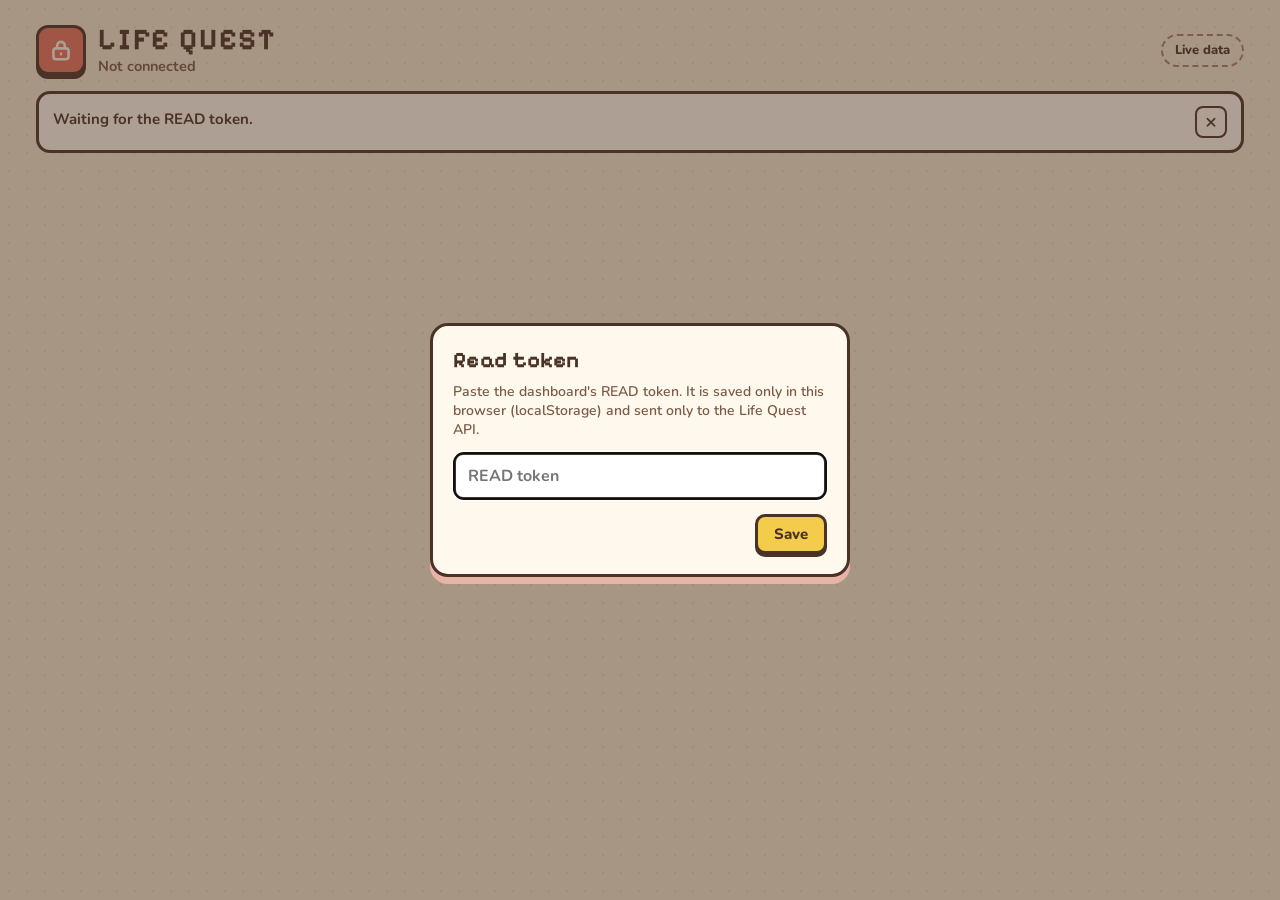
<file: index.html>
<!doctype html>
<html lang="en">
<head>
  <meta charset="utf-8">
  <meta name="robots" content="noindex, nofollow">
  <meta name="referrer" content="no-referrer">
  <title>Life Quest</title>
  <script>location.replace('ui/' + location.search + location.hash);</script>
  <noscript><meta http-equiv="refresh" content="0; url=ui/"></noscript>
</head>
<body><a href="ui/">Open Life Quest</a></body>
</html>
</file>
<file: ui/css/style.css>
/* Life Quest dashboard. Mobile first; wider layouts from 720px and 1000px. */
:root {
  --bg: #f6e9d2;
  --dot: #ead6b4;
  --card: #fff8ec;
  --ink: #4a3226;
  --ink-soft: #7a5a48;
  --card-shadow: #e8b4a6;
  --green: #7cc66a;
  --yellow: #f4cc4c;
  --yellow-deep: #efb92e;
  --red: #e8735f;
  --gray: #dcd6cd;
  --pending-bg: #f1ede6;
  --pending-line: #a8806a;
  --hp-track: #6b4c3d;
  --xp-track: #f3e2c8;
  --blue: #3d5a99;
  --blue-line: #6f88c4;
  --blue-text: #dbe4f8;
  --gold: #f4cc4c;
  --str: #e8735f;
  --vit: #6d8fd6;
  --foc: #7cc66a;
  --dis: #b58ae0;
  --ev-classes: #8fb3e0;
  --ev-socials: #f0a8c4;
  --ev-meetings: #b9a3e3;
  --ev-other: #d8c8b4;
  --radius: 22px;
  --pixel: "Pixelify Sans", ui-monospace, monospace;
  --sans: "Nunito", ui-rounded, system-ui, -apple-system, sans-serif;
}

* { box-sizing: border-box; }
html { -webkit-text-size-adjust: 100%; }
body {
  margin: 0;
  background-color: var(--bg);
  background-image: radial-gradient(var(--dot) 1.4px, transparent 1.6px);
  background-size: 18px 18px;
  color: var(--ink);
  font: 700 15px/1.35 var(--sans);
  overflow-x: hidden;
}
button { font: inherit; color: inherit; }
.pixel { font-family: var(--pixel); font-weight: 700; letter-spacing: .02em; }
h1, h2, p { margin: 0; }
.hint { color: var(--ink-soft); font-size: 13px; font-weight: 600; }

.page {
  max-width: 1240px;
  margin: 0 auto;
  padding: max(14px, env(safe-area-inset-top)) max(16px, env(safe-area-inset-right)) 40px max(16px, env(safe-area-inset-left));
}

/* ---------- Header ---------- */
.top { display: flex; align-items: center; gap: 12px; margin-bottom: 14px; }
.logo {
  flex: none; width: 50px; height: 50px; border-radius: 12px;
  background: var(--red); color: var(--card);
  border: 3px solid var(--ink); box-shadow: 0 4px 0 var(--ink);
  display: grid; place-items: center;
}
.top-text { min-width: 0; flex: 1; }
.top h1 { font-size: 26px; line-height: 1; letter-spacing: .06em; white-space: nowrap; }
.sub { color: var(--ink-soft); font-size: 13.5px; margin-top: 3px; }
@media (min-width: 720px) { .top h1 { font-size: 30px; } .sub { font-size: 14.5px; } }
.menu-wrap { position: relative; flex: none; }
.source-pill {
  border: 2.5px dashed var(--pending-line); border-radius: 999px; background: transparent;
  padding: 6px 12px; font-size: 13px; font-weight: 800; color: var(--ink); cursor: pointer;
  white-space: nowrap;
}
.pill-long { display: none; }
@media (min-width: 560px) { .pill-long { display: inline; } }
.source-pill:hover, .source-pill[aria-expanded="true"] { background: var(--card); }
.menu {
  position: absolute; right: 0; top: calc(100% + 6px); z-index: 10; min-width: 170px;
  background: var(--card); border: 3px solid var(--ink); border-radius: 14px; box-shadow: 0 4px 0 var(--ink);
  padding: 6px; display: flex; flex-direction: column;
}
.menu[hidden] { display: none; }
.menu button { text-align: left; background: none; border: 0; padding: 9px 10px; border-radius: 8px; cursor: pointer; }
.menu button:hover, .menu button:focus-visible { background: var(--bg); }

.status {
  background: var(--card); border: 3px solid var(--ink); border-radius: 14px; padding: 12px 14px; margin-bottom: 14px;
}
.status { display: flex; align-items: flex-start; gap: 10px; }
.status[hidden] { display: none; }
.status > span { flex: 1; min-width: 0; padding-top: 3px; }
.status.error { background: #fde3dc; }
.status-close, .reward-close {
  flex: none; width: 32px; height: 32px; border: 2.5px solid var(--ink); border-radius: 8px; background: var(--card);
  font-size: 20px; line-height: 1; cursor: pointer; color: var(--ink);
}

/* ---------- Cards ---------- */
.card {
  background: var(--card);
  border: 3px solid var(--ink);
  border-radius: var(--radius);
  box-shadow: 0 7px 0 var(--card-shadow);
  padding: 16px;
  margin-bottom: 20px;
  min-width: 0;
}
.card-head { display: flex; flex-wrap: wrap; align-items: baseline; justify-content: space-between; gap: 6px 16px; margin-bottom: 12px; }
.card-title { font-size: 21px; }

/* ---------- Character ---------- */
.char-card {
  display: grid;
  grid-template-columns: 112px 1fr;
  grid-template-areas: "avatar name" "stats stats" "skills skills";
  gap: 14px 16px;
  align-items: center;
}
.avatar { grid-area: avatar; display: flex; flex-direction: column; align-items: center; gap: 8px; }
.sprite-box {
  position: relative; width: 100%; aspect-ratio: 1; overflow: hidden;
  border: 3px solid var(--ink); border-radius: 16px;
  background: linear-gradient(#d3e8f3 0 58%, #c3d9a1 58% 100%);
}
.sprite-shadow {
  position: absolute; left: 22%; right: 22%; bottom: 13%; height: 7%;
  background: rgba(74, 50, 38, .2); border-radius: 50%;
}
.sprite {
  position: absolute; left: 12%; right: 12%; bottom: 16%;
  transform-origin: 50% 100%;
  animation: wobble .9s ease-in-out infinite alternate;
}
.sprite svg { display: block; width: 100%; height: auto; shape-rendering: crispEdges; }
.sprite .eyes-closed { opacity: 0; }
.sprite .eyes-open { animation: blink-open 4s steps(1, end) infinite; }
.sprite .eyes-closed { animation: blink-closed 4s steps(1, end) infinite; }
@keyframes wobble { from { transform: rotate(-7deg); } to { transform: rotate(7deg); } }
@keyframes blink-open { 0%, 95% { opacity: 1; } 96%, 100% { opacity: 0; } }
@keyframes blink-closed { 0%, 95% { opacity: 0; } 96%, 100% { opacity: 1; } }

.mood {
  display: inline-block; padding: 4px 12px; border-radius: 999px;
  border: 3px solid var(--ink); background: var(--yellow); font-weight: 800; font-size: 14px;
  max-width: 100%; text-align: center; line-height: 1.2; /* long labels wrap inside the avatar column */
}
.mood.thriving { background: var(--green); }
.mood.struggling { background: #f5a86a; }
.mood.drained { background: var(--red); }
.mood.unknown { background: var(--gray); }

.name-row { grid-area: name; display: flex; align-items: center; flex-wrap: wrap; gap: 8px 12px; min-width: 0; }
.name { font-size: 32px; line-height: 1.1; overflow-wrap: anywhere; }
.lv { background: var(--ink); color: var(--yellow); border-radius: 8px; padding: 3px 10px; font-size: 20px; }

.stats { grid-area: stats; min-width: 0; }
.bar-head { display: flex; justify-content: space-between; align-items: center; gap: 8px; margin: 2px 0 6px; font-weight: 800; }
.bar-label { display: inline-flex; align-items: center; gap: 6px; }
.ico { width: 16px; height: 16px; }
.hp-bar {
  display: grid; grid-template-columns: repeat(10, 1fr); gap: 4px;
  background: var(--ink); border-radius: 10px; padding: 4px; height: 26px;
}
.hp-seg { background: var(--hp-track); border-radius: 5px; overflow: hidden; }
.hp-seg > i { display: block; height: 100%; background: var(--yellow); border-radius: 5px; }
.stats .hint { margin: 6px 0 12px; }
.xp-bar {
  height: 22px; border: 3px solid var(--ink); border-radius: 999px; background: var(--xp-track); overflow: hidden;
}
.xp-fill {
  height: 100%; width: 0;
  background: repeating-linear-gradient(90deg, var(--yellow-deep) 0 10px, var(--yellow) 10px 20px);
}

.skills { grid-area: skills; display: grid; grid-template-columns: 1fr 1fr; gap: 10px; }
.skill {
  border: 3px solid var(--ink); border-radius: 14px; padding: 10px 12px; background: var(--card); box-shadow: 0 3px 0 var(--ink);
  min-width: 0;
}
.skill-top { display: flex; justify-content: space-between; align-items: center; }
.skill-key { font-family: var(--pixel); font-size: 15px; }
.skill-sw { width: 16px; height: 16px; border: 2.5px solid var(--ink); border-radius: 4px; }
.skill-xp { font-family: var(--pixel); font-size: 26px; line-height: 1.2; }
.skill-sub { color: var(--ink-soft); font-size: 13px; font-weight: 700; }

/* ---------- Grids (quest + events) ---------- */
.scroll-x { overflow-x: auto; -webkit-overflow-scrolling: touch; margin: 0 -16px; padding: 4px 0 10px 16px; overscroll-behavior-x: contain; }
/* The end gutter lives on the grid: browsers drop a scroller's own end padding. */
.scroll-x > .grid { box-sizing: content-box; padding-right: 16px; }
.grid { display: grid; gap: 8px; align-items: center; }
.quest-grid { grid-template-columns: 96px repeat(7, minmax(66px, 1fr)); min-width: 614px; } /* 96 + 7*66 + 7*8 gap */
.events-grid { grid-template-columns: 96px repeat(7, minmax(66px, 1fr)); min-width: 614px; }
.col-head { text-align: center; color: var(--ink-soft); font-size: 13px; font-weight: 800; white-space: nowrap; }
.col-head.today { background: var(--ink); color: var(--yellow); border-radius: 8px; padding: 3px 0; }
.row-head {
  position: sticky; left: -16px; z-index: 2; align-self: stretch;
  display: flex; align-items: center; gap: 8px;
  background: var(--card); margin-left: -16px; padding-left: 16px; min-width: 0;
  box-shadow: 8px 0 0 var(--card); /* covers the grid gap so scrolled cells don't peek through */
}
.row-head .row-text { min-width: 0; }
.habit-ico {
  flex: none; width: 34px; height: 34px; border: 2.5px solid var(--ink); border-radius: 10px;
  display: none; place-items: center;
}
.habit-ico svg { width: 18px; height: 18px; }
.habit-ico.exercise { background: #fde3dc; }
.habit-ico.sleep { background: #e1e9fb; }
.habit-ico.phone { background: #e3f2dc; }
.habit-ico.laptop { background: #efe3fa; }
.habit-name { font-size: 15px; font-weight: 800; }
.habit-meta { display: flex; align-items: center; gap: 3px; color: var(--ink-soft); font-size: 12.5px; white-space: nowrap; }
.habit-meta svg { width: 12px; height: 12px; flex: none; }

.cell {
  min-height: 76px; border: 3px solid var(--ink); border-radius: 12px; box-shadow: 0 4px 0 var(--ink);
  display: flex; flex-direction: column; align-items: center; justify-content: center; gap: 1px;
  padding: 4px 2px; font-size: 13px; font-weight: 800; line-height: 1.2; cursor: pointer; text-align: center;
  -webkit-tap-highlight-color: transparent; margin-bottom: 4px;
}
.cell .mark { font-size: 17px; line-height: 1; height: 18px; display: flex; align-items: center; }
.cell .mark svg { width: 16px; height: 16px; }
.cell .pts { font-size: 12.5px; }
.cell.green { background: var(--green); }
.cell.yellow { background: var(--yellow); }
.cell.red { background: var(--red); }
.cell.missing { background: var(--gray); color: var(--ink-soft); }
/* Before the Config start_date: real colors, faded, and "no XP" instead of points. */
.cell.unscored { opacity: .62; }
.cell.unscored .pts { font-style: italic; }
.cell.pending { background: var(--pending-bg); border: 3px dashed var(--pending-line); box-shadow: none; color: var(--ink-soft); }
.cell:focus-visible { outline: 3px solid var(--blue); outline-offset: 2px; }
.cell.selected { outline: 3.5px solid var(--blue); outline-offset: 3px; }

.legend { list-style: none; display: flex; flex-wrap: wrap; gap: 4px 12px; padding: 0; margin: 0; font-size: 13px; color: var(--ink-soft); font-weight: 700; }
.legend li { display: flex; align-items: center; gap: 5px; }
.sw { width: 14px; height: 14px; border: 2px solid var(--ink); border-radius: 4px; display: inline-block; }
.sw.green { background: var(--green); }
.sw.yellow { background: var(--yellow); }
.sw.red { background: var(--red); }
.sw.missing { background: var(--gray); }
.sw.pending { background: var(--pending-bg); border: 2px dashed var(--pending-line); }
.foot { margin-top: 6px; }

/* ---------- Detail panel ---------- */
.detail {
  background: var(--blue); color: #fff; border: 3px solid var(--ink); border-radius: var(--radius);
  box-shadow: 0 7px 0 #2e4475; padding: 6px; margin-bottom: 20px; align-self: start; min-width: 0;
}
.detail-inner { border: 3px solid var(--gold); border-radius: 16px; padding: 18px 18px 20px; }
.detail-date { font-family: var(--pixel); color: var(--gold); font-size: 14px; letter-spacing: .06em; text-transform: uppercase; }
.detail-title { display: flex; justify-content: space-between; align-items: center; gap: 10px; margin: 12px 0 10px; }
.detail-title h2 { font-size: 28px; }
.badge {
  border: 2.5px solid #fff; border-radius: 10px; padding: 3px 10px; font-weight: 800; color: var(--ink); font-size: 15px;
}
.badge.green { background: var(--green); }
.badge.yellow { background: var(--yellow); }
.badge.red { background: var(--red); }
.badge.missing { background: var(--gray); }
.badge.pending { background: var(--pending-bg); border-style: dashed; }
.detail-value { font-family: var(--pixel); font-size: 40px; line-height: 1.1; }
.detail-sub { color: var(--blue-text); font-size: 15px; margin-top: 4px; min-height: 1.35em; }
.detail hr { border: 0; border-top: 3px solid var(--blue-line); margin: 16px 0 12px; }
.detail dl { display: grid; grid-template-columns: 74px 1fr; gap: 10px 12px; margin: 0; font-size: 15px; }
.detail dt { color: var(--gold); }
.detail dd { margin: 0; color: #fff; }
.detail dd.rule { color: var(--blue-text); }

/* ---------- Events ---------- */
.cat-dot { width: 20px; height: 20px; border: 2.5px solid var(--ink); border-radius: 50%; flex: none; }
.ev {
  height: 36px; border: 2.5px solid var(--ink); border-radius: 9px; display: grid; place-items: center;
  font-size: 13px; font-weight: 800; white-space: nowrap;
}
.ev.empty { border: 2.5px dashed #e3cfbf; color: #bba393; background: transparent; font-weight: 600; }
.ev.classes, .cat-dot.classes { background: var(--ev-classes); }
.ev.socials, .cat-dot.socials { background: var(--ev-socials); }
.ev.meetings, .cat-dot.meetings { background: var(--ev-meetings); }
.ev.other, .cat-dot.other { background: var(--ev-other); }
.ev.empty { background: transparent; }
.busy { text-align: center; font-family: var(--pixel); font-size: 17px; }
.busy-label { font-weight: 800; }
.ev-points { color: #3f7a32; }
.ev-points.pending { color: var(--ink-soft); }
.skill-cal { color: var(--ink-soft); font-size: 12px; font-weight: 700; margin-top: 2px; }

/* ---------- Shop ---------- */
.shop {
  display: grid; grid-template-columns: auto 1fr; gap: 12px 14px; align-items: center;
  border: 3px dashed var(--pending-line); border-radius: var(--radius); background: #f1e3cf; padding: 16px;
}
.shop-lock {
  width: 52px; height: 52px; border: 3px solid var(--ink-soft); border-radius: 12px; background: var(--card);
  display: grid; place-items: center; color: var(--ink-soft);
}
.shop h2 { font-size: 20px; color: var(--ink-soft); }
.shop p { color: var(--ink-soft); font-size: 14px; font-weight: 600; margin-top: 2px; }
.shop-slots { grid-column: 1 / -1; display: flex; gap: 10px; justify-content: flex-end; }
.shop-slots i { width: 52px; height: 52px; border: 3px dashed var(--pending-line); border-radius: 12px; background: var(--card); opacity: .7; }

/* ---------- Game feel: streak risk, unlocks, rewards ---------- */
.unlock { margin-top: 6px; }
.risk-line {
  display: flex; align-items: center; gap: 6px; margin: -4px 0 10px; padding: 7px 10px;
  background: #fff1d6; border: 2.5px solid var(--yellow-deep); border-radius: 10px; font-size: 13.5px;
}
.risk-line[hidden] { display: none; }
.risk-line::before { content: "🔥"; }
.row-head.at-risk .habit-meta { color: #c2552f; font-weight: 800; }
.row-head.at-risk .habit-meta svg { animation: flame-pulse 1.2s ease-in-out infinite; transform-origin: 50% 90%; }
@keyframes flame-pulse { 0%, 100% { transform: scale(1); } 50% { transform: scale(1.35); } }

.reward {
  display: flex; align-items: center; gap: 12px; margin-bottom: 14px; padding: 10px 12px;
  background: var(--card); border: 3px solid var(--ink); border-radius: 14px; box-shadow: 0 4px 0 var(--yellow-deep);
}
.reward[hidden] { display: none; }
.reward.level-up { background: var(--yellow); }
.reward-star { font-size: 26px; color: var(--yellow-deep); line-height: 1; }
.reward.level-up .reward-star { color: var(--ink); }
.reward-text { flex: 1; min-width: 0; font-size: 14px; }
.reward-title { font-size: 18px; }
.sprite-box.celebrate::before, .sprite-box.celebrate::after {
  content: "✦"; position: absolute; z-index: 1; color: #fff7c2; font-size: 22px;
  text-shadow: 0 0 2px var(--ink); animation: sparkle 1.3s ease-out 2 both;
}
.sprite-box.celebrate::before { left: 14%; top: 12%; }
.sprite-box.celebrate::after { right: 14%; top: 22%; animation-delay: .35s; }
@keyframes sparkle {
  0% { opacity: 0; transform: scale(.3) rotate(0); }
  40% { opacity: 1; transform: scale(1.2) rotate(40deg); }
  100% { opacity: 0; transform: scale(.6) rotate(90deg); }
}

/* ---------- Manual edits ---------- */
.cell { position: relative; }
.edit-mark {
  position: absolute; top: -8px; right: -8px; width: 24px; height: 24px; border-radius: 50%;
  background: var(--card); border: 2px solid var(--ink); display: grid; place-items: center;
}
.edit-mark svg { width: 13px; height: 13px; }
.edit-mark.is-edited { background: var(--yellow); }
.edit-mark.is-edited svg path { fill: var(--yellow); }
.edit-box { margin-top: 16px; padding-top: 14px; border-top: 3px solid var(--blue-line); }
.edit-bar, .edit-actions { display: flex; flex-wrap: wrap; gap: 10px; }
.edit-bar[hidden] { display: none; }
.detail .btn { color: var(--ink); }
.detail .btn:disabled { opacity: .6; cursor: default; }
.edit-form { display: grid; gap: 10px; }
.edit-row { display: grid; grid-template-columns: 1fr 1fr; gap: 10px; }
.edit-field { display: grid; gap: 4px; color: var(--gold); font-size: 14px; }
.edit-field input {
  width: 100%; font: 700 17px var(--sans); color: var(--ink); background: #fff;
  border: 3px solid var(--ink); border-radius: 10px; padding: 8px 10px; min-height: 44px;
}
.edit-hint { color: var(--blue-text); font-size: 13px; }
.edit-msg { font-size: 14px; color: #fff; background: rgba(255, 255, 255, .12); border-radius: 8px; padding: 6px 8px; }
.edit-msg.error { background: #fde3dc; color: #8f2f1f; }
.edit-msg[hidden] { display: none; }

/* ---------- Token dialog ---------- */
.token-dialog {
  border: 3px solid var(--ink); border-radius: 18px; background: var(--card); color: var(--ink);
  box-shadow: 0 7px 0 var(--card-shadow); padding: 20px; width: min(420px, calc(100vw - 32px));
}
.token-dialog::backdrop { background: rgba(74, 50, 38, .45); }
.token-dialog h2 { font-size: 22px; margin-bottom: 8px; }
.token-dialog p { font-size: 14px; font-weight: 600; color: var(--ink-soft); margin-bottom: 12px; }
.token-dialog .token-error { color: #b2412d; font-weight: 800; }
.token-dialog input {
  width: 100%; font: 700 16px var(--sans); padding: 10px 12px; border: 3px solid var(--ink); border-radius: 10px; background: #fff;
}
.dialog-actions { display: flex; justify-content: flex-end; gap: 10px; margin-top: 14px; }
.btn {
  border: 3px solid var(--ink); border-radius: 10px; background: var(--yellow); padding: 7px 16px; font-weight: 800;
  box-shadow: 0 3px 0 var(--ink); cursor: pointer;
}
.btn.ghost { background: var(--card); }

/* ---------- Wider screens ---------- */
@media (min-width: 720px) {
  .page { padding-top: 24px; }
  .card { padding: 20px 22px; }
  .scroll-x { margin: 0 -22px; padding: 4px 0 10px 22px; }
  .scroll-x > .grid { padding-right: 22px; }
  .row-head { left: -22px; margin-left: -22px; padding-left: 22px; }
  .quest-grid, .events-grid { grid-template-columns: 150px repeat(7, minmax(72px, 1fr)); min-width: 710px; } /* 150 + 7*72 + 7*8 */
  .habit-ico { display: grid; }
  .char-card { grid-template-columns: 170px 1fr; grid-template-areas: "avatar name" "avatar stats" "skills skills"; }
  .shop { grid-template-columns: auto 1fr auto; }
  .shop-slots { grid-column: auto; }
}
@media (min-width: 1000px) {
  .char-card {
    grid-template-columns: 196px 1fr 330px;
    grid-template-areas: "avatar name skills" "avatar stats skills";
    column-gap: 28px;
  }
  .name { font-size: 38px; }
  .quest-row { display: grid; grid-template-columns: 1fr 320px; gap: 20px; align-items: start; }
  .detail { position: sticky; top: 16px; }
}

@media (prefers-reduced-motion: reduce) {
  .sprite, .sprite .eyes-open, .sprite .eyes-closed,
  .row-head.at-risk .habit-meta svg { animation: none; }
  .sprite-box.celebrate::before, .sprite-box.celebrate::after { animation: none; opacity: 0; }
  .sprite { transform: none; }
  html { scroll-behavior: auto; }
}
</file>
